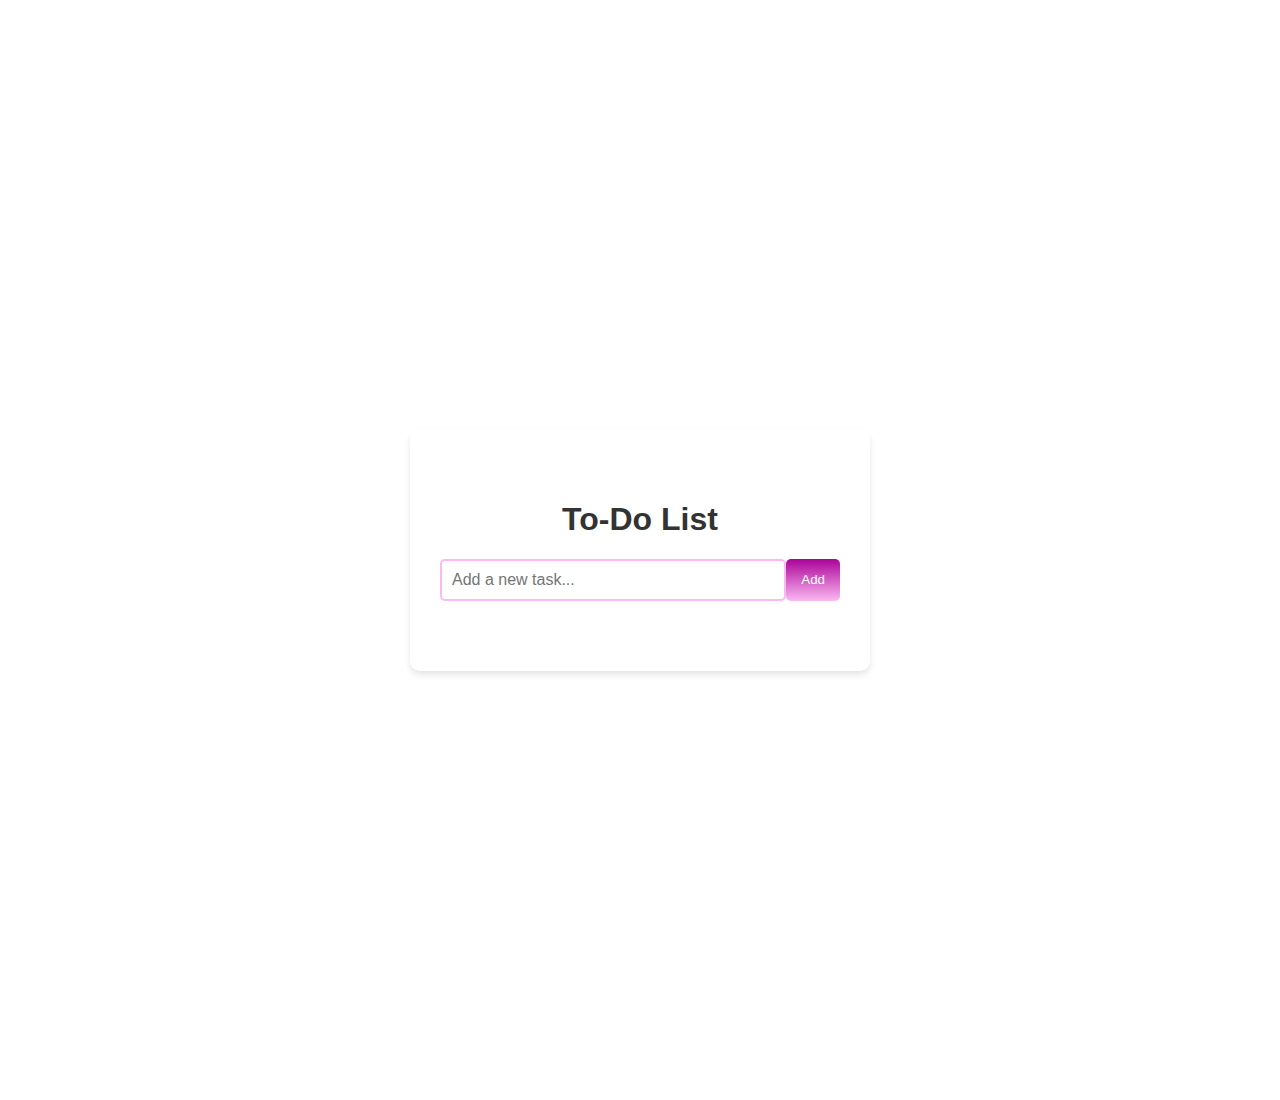
<file: index.html>
<!DOCTYPE html>
<html lang="en">

<head>
    <meta charset="UTF-8">
    <meta name="viewport" content="width=device-width, initial-scale=1.0">
    <title>To-Do Application</title>
    <link rel="stylesheet" href="index.css">
</head>

<body>
    <div class="todo-container">
        <h1>To-Do List</h1>
        <div class="input-container">
            <input type="text" id="todo-input" placeholder="Add a new task..." />
            <button id="add-button">Add</button>
        </div>
        <ul id="todo-list"></ul>
    </div>
    <script src="index.js"></script>
</body>

</html>
</file>
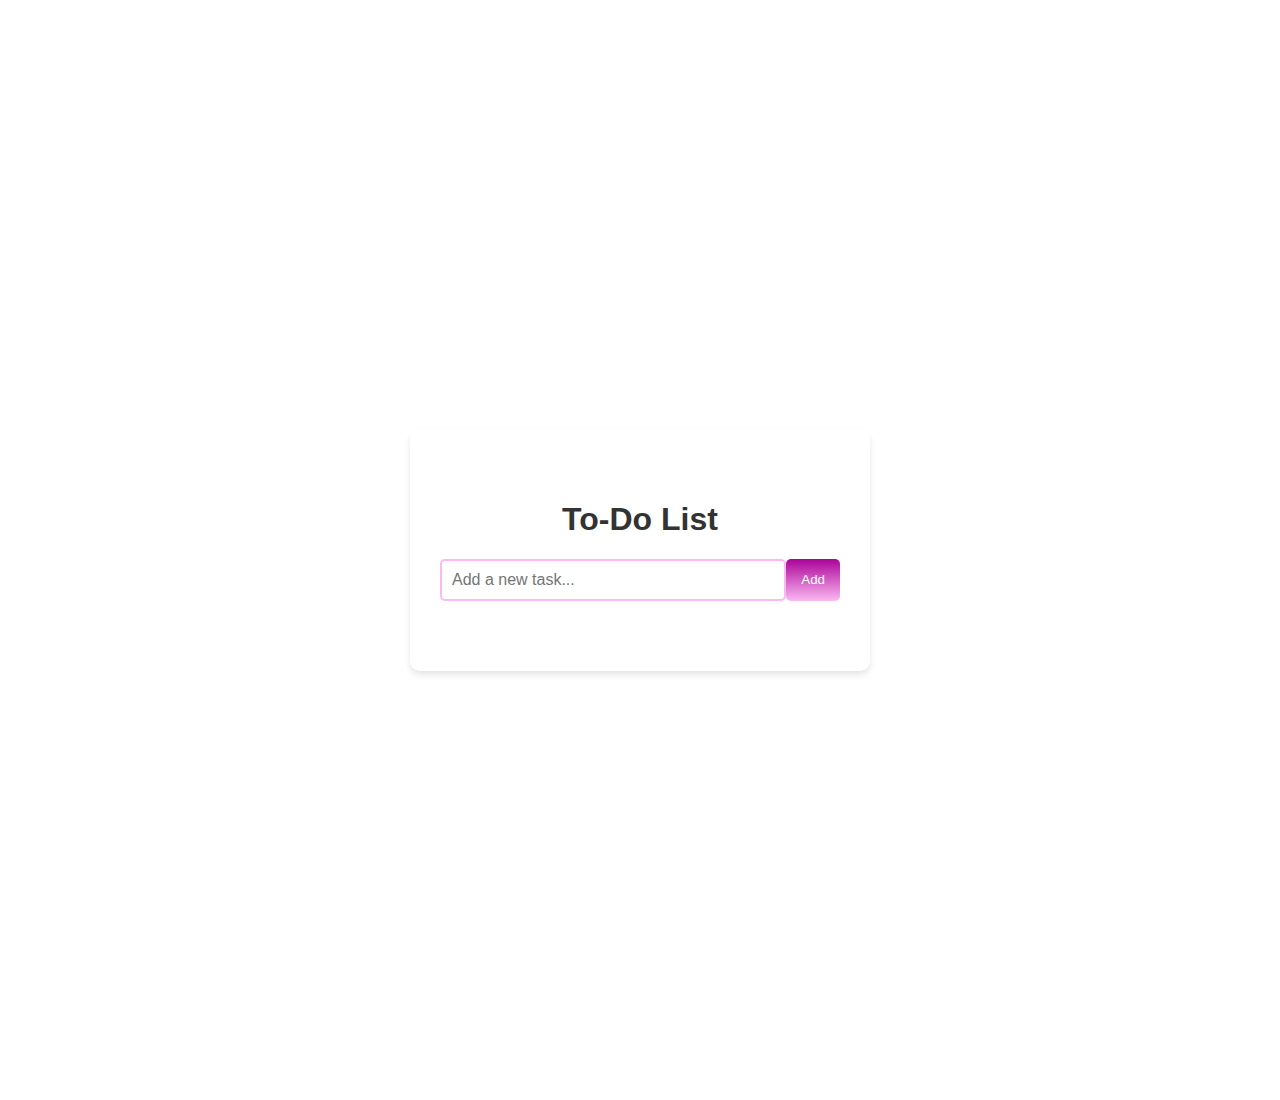
<file: TodoList_Srinivas.html>
<!DOCTYPE html>
<html lang="en">

<head>
    <meta charset="UTF-8">
    <meta name="viewport" content="width=device-width, initial-scale=1.0">
    <title>To-Do Application</title>
    <link rel="stylesheet" href="TodoList_Srinivas.css">
</head>

<body>
    <div class="todo-container">
        <h1>To-Do List</h1>
        <div class="input-container">
            <input type="text" id="todo-input" placeholder="Add a new task..." />
            <button id="add-button">Add</button>
        </div>
        <ul id="todo-list"></ul>
    </div>
    <script src="TodoList_Srinivas.js"></script>
</body>

</html>
</file>
<file: index.css>
@import url('https://fonts.googleapis.com/css2?family=Bree+Serif&family=Caveat:wght@400;700&family=Lobster&family=Monoton&family=Open+Sans:ital,wght@0,400;0,700;1,400;1,700&family=Playfair+Display+SC:ital,wght@0,400;0,700;1,700&family=Playfair+Display:ital,wght@0,400;0,700;1,700&family=Roboto:ital,wght@0,400;0,700;1,400;1,700&family=Source+Sans+Pro:ital,wght@0,400;0,700;1,700&family=Work+Sans:ital,wght@0,400;0,700;1,700&display=swap');

body {
    font-family: Arial, sans-serif;
    margin: 100px;
    display: flex;
    justify-content: center;
    align-items: center;
    height: 100vh;
}

.todo-container {
    padding: 50px 30px;
    border-radius: 10px;
    box-shadow: 0 4px 6px rgba(0, 0, 0, 0.1);
    width: 400px;
    text-align: center;
}

h1 {
    color: #333;
}

.input-container {
    display: flex;
    margin-bottom: 20px;
}

#todo-input {
    flex: 1;
    padding: 10px;
    border: 2px solid #fab9f2;
    border-radius: 5px;
    font-size: 16px;
}

#add-button {
    padding: 10px 15px;
    background-image: linear-gradient(#ab0397, #fab9f2);
    color: #fff;
    border: none;
    border-radius: 5px;
    cursor: pointer;
}

#add-button:hover {
    background-color: #c04b32;
}

#todo-list {
    list-style: none;
    padding: 0;
}

.todo-item {
    display: flex;
    justify-content: space-between;
    align-items: center;
    font-weight: bold;
    padding: 10px;
    border-bottom: 1px solid #ddd;
}

.todo-item.completed {
    text-decoration: line-through;
    color: #aaa;
}

.delete-button {
    background-image: linear-gradient(#ffb0b4, #91060d);
    color: #fff;
    border: none;
    border-radius: 5px;
    padding: 5px 10px;
    cursor: pointer;
}
</file>
<file: TodoList_Srinivas.css>
@import url('https://fonts.googleapis.com/css2?family=Bree+Serif&family=Caveat:wght@400;700&family=Lobster&family=Monoton&family=Open+Sans:ital,wght@0,400;0,700;1,400;1,700&family=Playfair+Display+SC:ital,wght@0,400;0,700;1,700&family=Playfair+Display:ital,wght@0,400;0,700;1,700&family=Roboto:ital,wght@0,400;0,700;1,400;1,700&family=Source+Sans+Pro:ital,wght@0,400;0,700;1,700&family=Work+Sans:ital,wght@0,400;0,700;1,700&display=swap');

body {
    font-family: Arial, sans-serif;
    margin: 100px;
    display: flex;
    justify-content: center;
    align-items: center;
    height: 100vh;
}

.todo-container {
    padding: 50px 30px;
    border-radius: 10px;
    box-shadow: 0 4px 6px rgba(0, 0, 0, 0.1);
    width: 400px;
    text-align: center;
}

h1 {
    color: #333;
}

.input-container {
    display: flex;
    margin-bottom: 20px;
}

#todo-input {
    flex: 1;
    padding: 10px;
    border: 2px solid #fab9f2;
    border-radius: 5px;
    font-size: 16px;
}

#add-button {
    padding: 10px 15px;
    background-image: linear-gradient(#ab0397, #fab9f2);
    color: #fff;
    border: none;
    border-radius: 5px;
    cursor: pointer;
}

#add-button:hover {
    background-color: #c04b32;
}

#todo-list {
    list-style: none;
    padding: 0;
}

.todo-item {
    display: flex;
    justify-content: space-between;
    align-items: center;
    font-weight: bold;
    padding: 10px;
    border-bottom: 1px solid #ddd;
}

.todo-item.completed {
    text-decoration: line-through;
    color: #aaa;
}

.delete-button {
    background-image: linear-gradient(#ffb0b4, #91060d);
    color: #fff;
    border: none;
    border-radius: 5px;
    padding: 5px 10px;
    cursor: pointer;
}
</file>
